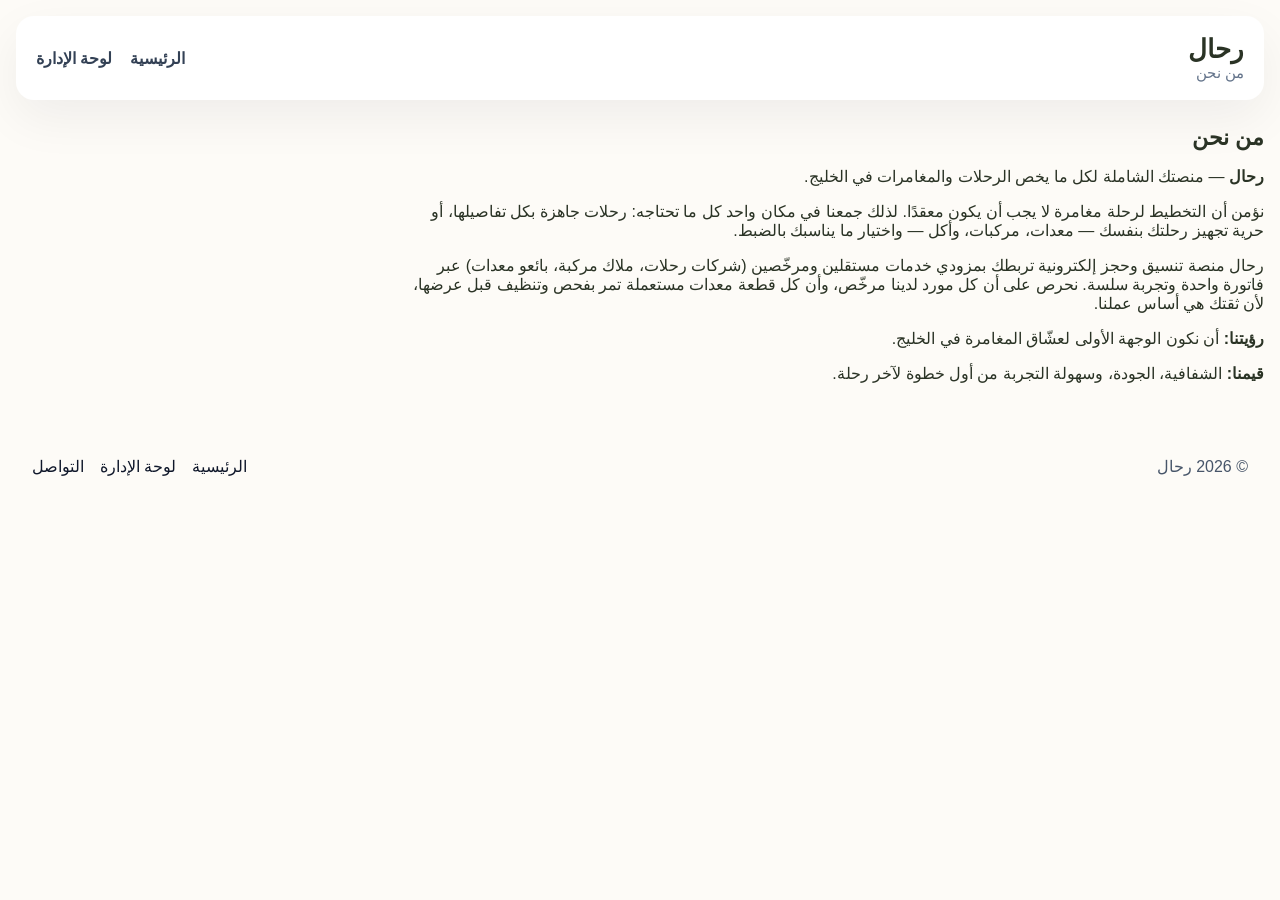
<file: demo/about.html>
<!DOCTYPE html>
<html lang="ar" dir="rtl">
<head>
  <meta charset="UTF-8">
  <meta name="viewport" content="width=device-width, initial-scale=1.0">
  <title>من نحن - رحال</title>
  <link rel="stylesheet" href="styles.css">
</head>
<body>
  <div class="page-shell">
    <header class="topbar">
      <div class="brand">
        <span class="logo">رحال</span>
        <span class="tagline">من نحن</span>
      </div>
      <nav class="nav-links">
        <a href="index.html" class="nav-link">الرئيسية</a>
        <a href="admin.html" class="nav-link">لوحة الإدارة</a>
      </nav>
    </header>

    <main>
      <section class="content-section">
        <header class="section-header">
          <h2>من نحن</h2>
        </header>
        <div class="content-card">
          <p><strong>رحال</strong> — منصتك الشاملة لكل ما يخص الرحلات والمغامرات في الخليج.</p>
          <p>نؤمن أن التخطيط لرحلة مغامرة لا يجب أن يكون معقدًا. لذلك جمعنا في مكان واحد كل ما تحتاجه: رحلات جاهزة بكل تفاصيلها، أو حرية تجهيز رحلتك بنفسك — معدات، مركبات، وأكل — واختيار ما يناسبك بالضبط.</p>
          <p>رحال منصة تنسيق وحجز إلكترونية تربطك بمزودي خدمات مستقلين ومرخّصين (شركات رحلات، ملاك مركبة، بائعو معدات) عبر فاتورة واحدة وتجربة سلسة. نحرص على أن كل مورد لدينا مرخّص، وأن كل قطعة معدات مستعملة تمر بفحص وتنظيف قبل عرضها، لأن ثقتك هي أساس عملنا.</p>
          <p><strong>رؤيتنا:</strong> أن نكون الوجهة الأولى لعشّاق المغامرة في الخليج.</p>
          <p><strong>قيمنا:</strong> الشفافية، الجودة، وسهولة التجربة من أول خطوة لآخر رحلة.</p>
        </div>
      </section>
    </main>

    <footer class="page-footer">
      <div>© 2026 رحال</div>
      <div class="footer-links">
        <a href="index.html">الرئيسية</a>
        <a href="admin.html">لوحة الإدارة</a>
        <a href="contact.html">التواصل</a>
      </div>
    </footer>
  </div>
</body>
</html>
</file>
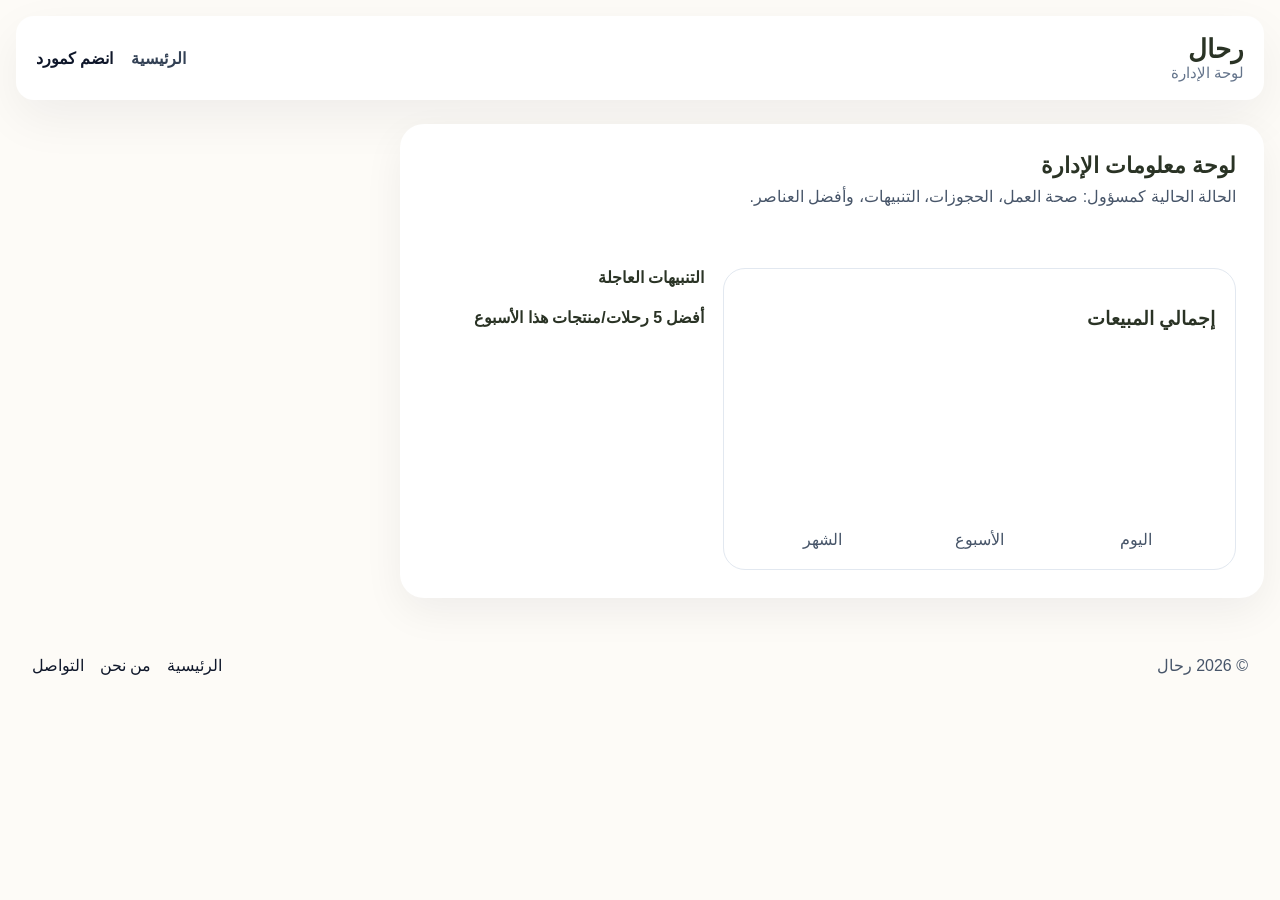
<file: demo/admin.html>
<!DOCTYPE html>
<html lang="ar" dir="rtl">
<head>
  <meta charset="UTF-8">
  <meta name="viewport" content="width=device-width, initial-scale=1.0">
  <title>لوحة الإدارة - رحال</title>
  <link rel="stylesheet" href="styles.css">
</head>
<body>
  <div class="page-shell">
    <header class="topbar">
      <div class="brand">
        <span class="logo">رحال</span>
        <span class="tagline">لوحة الإدارة</span>
      </div>
      <nav class="nav-links">
        <a href="index.html" class="nav-link">الرئيسية</a>
        <a href="supplier.html" class="nav-link supplier-link">انضم كمورد</a>
      </nav>
    </header>

    <main>
      <section class="admin-dashboard" aria-label="لوحة معلومات الإدارة">
        <header class="section-header">
          <h2>لوحة معلومات الإدارة</h2>
          <p>الحالة الحالية كمسؤول: صحة العمل، الحجوزات، التنبيهات، وأفضل العناصر.</p>
        </header>
        <div class="dashboard-grid" id="adminMetrics"></div>
        <div class="admin-actions-grid" id="adminActions"></div>
        <div class="dashboard-main">
          <div class="dashboard-chart">
            <h3>إجمالي المبيعات</h3>
            <div class="chart-bars" id="salesChart"></div>
            <div class="chart-labels">
              <span>اليوم</span>
              <span>الأسبوع</span>
              <span>الشهر</span>
            </div>
          </div>
          <div class="dashboard-details">
            <div class="dashboard-card">
              <h4>التنبيهات العاجلة</h4>
              <ul id="urgentAlerts"></ul>
            </div>
            <div class="dashboard-card">
              <h4>أفضل 5 رحلات/منتجات هذا الأسبوع</h4>
              <ol id="topItems"></ol>
            </div>
          </div>
        </div>
      </section>
    </main>

    <footer class="page-footer">
      <div>© 2026 رحال</div>
      <div class="footer-links">
        <a href="index.html">الرئيسية</a>
        <a href="about.html">من نحن</a>
        <a href="contact.html">التواصل</a>
      </div>
    </footer>
  </div>
  <script src="script.js"></script>
</body>
</html>
</file>
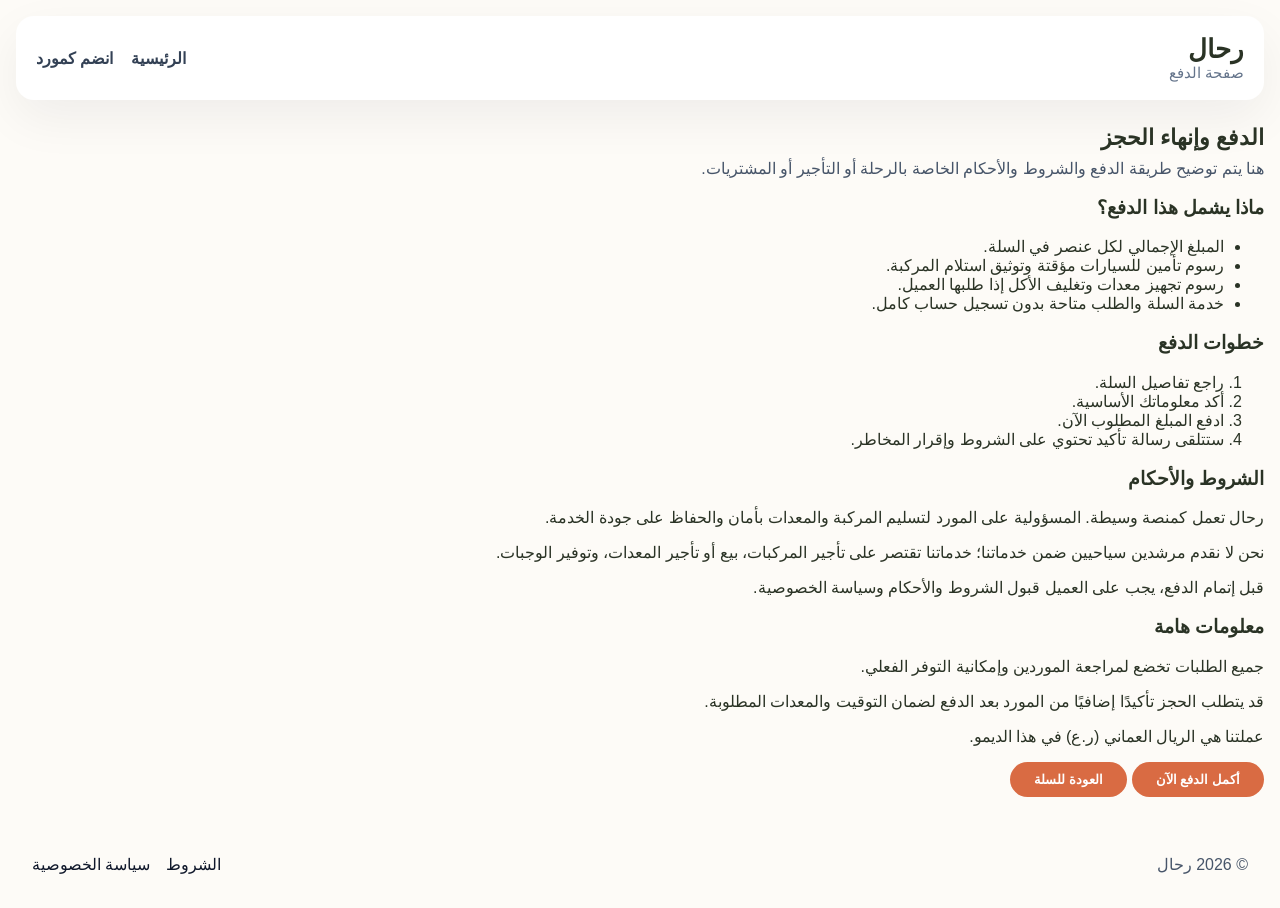
<file: demo/checkout.html>
<!DOCTYPE html>
<html lang="ar" dir="rtl">
<head>
  <meta charset="UTF-8">
  <meta name="viewport" content="width=device-width, initial-scale=1.0">
  <title>الدفع - رحال</title>
  <link rel="stylesheet" href="styles.css">
</head>
<body>
  <div class="page-shell">
    <header class="topbar">
      <div class="brand">
        <span class="logo">رحال</span>
        <span class="tagline">صفحة الدفع</span>
      </div>
      <nav class="nav-links">
        <a href="index.html" class="nav-link">الرئيسية</a>
        <a href="supplier.html" class="nav-link">انضم كمورد</a>
      </nav>
    </header>

    <main>
      <section class="checkout-page">
        <header class="section-header">
          <h2>الدفع وإنهاء الحجز</h2>
          <p>هنا يتم توضيح طريقة الدفع والشروط والأحكام الخاصة بالرحلة أو التأجير أو المشتريات.</p>
        </header>

        <div class="checkout-grid">
          <article class="content-card">
            <h3>ماذا يشمل هذا الدفع؟</h3>
            <ul>
              <li>المبلغ الإجمالي لكل عنصر في السلة.</li>
              <li>رسوم تأمين للسيارات مؤقتة وتوثيق استلام المركبة.</li>
              <li>رسوم تجهيز معدات وتغليف الأكل إذا طلبها العميل.</li>
              <li>خدمة السلة والطلب متاحة بدون تسجيل حساب كامل.</li>
            </ul>
          </article>

          <article class="content-card">
            <h3>خطوات الدفع</h3>
            <ol>
              <li>راجع تفاصيل السلة.</li>
              <li>أكد معلوماتك الأساسية.</li>
              <li>ادفع المبلغ المطلوب الآن.</li>
              <li>ستتلقى رسالة تأكيد تحتوي على الشروط وإقرار المخاطر.</li>
            </ol>
          </article>

          <article class="content-card">
            <h3>الشروط والأحكام</h3>
            <p>رحال تعمل كمنصة وسيطة. المسؤولية على المورد لتسليم المركبة والمعدات بأمان والحفاظ على جودة الخدمة.</p>
            <p>نحن لا نقدم مرشدين سياحيين ضمن خدماتنا؛ خدماتنا تقتصر على تأجير المركبات، بيع أو تأجير المعدات، وتوفير الوجبات.</p>
            <p>قبل إتمام الدفع، يجب على العميل قبول الشروط والأحكام وسياسة الخصوصية.</p>
          </article>

          <article class="content-card">
            <h3>معلومات هامة</h3>
            <p>جميع الطلبات تخضع لمراجعة الموردين وإمكانية التوفر الفعلي.</p>
            <p>قد يتطلب الحجز تأكيدًا إضافيًا من المورد بعد الدفع لضمان التوقيت والمعدات المطلوبة.</p>
            <p>عملتنا هي الريال العماني (ر.ع) في هذا الديمو.</p>
          </article>
        </div>

        <div class="payment-actions">
          <button class="primary-btn" id="confirmPayment">أكمل الدفع الآن</button>
          <button class="secondary-btn" onclick="window.location.href='index.html'">العودة للسلة</button>
        </div>
      </section>
    </main>

    <footer class="page-footer">
      <div>© 2026 رحال</div>
      <div class="footer-links">
        <a href="terms.html">الشروط</a>
        <a href="privacy.html">سياسة الخصوصية</a>
      </div>
    </footer>
  </div>
  <script>
    document.getElementById('confirmPayment').addEventListener('click', () => {
      alert('تمت عملية الدفع بنجاح في هذا الديمو. في التطبيق الحقيقي، ستُرسل تفاصيل الدفع والشروط بشكل نهائي.');
      window.location.href = 'index.html';
    });
  </script>
</body>
</html>
</file>
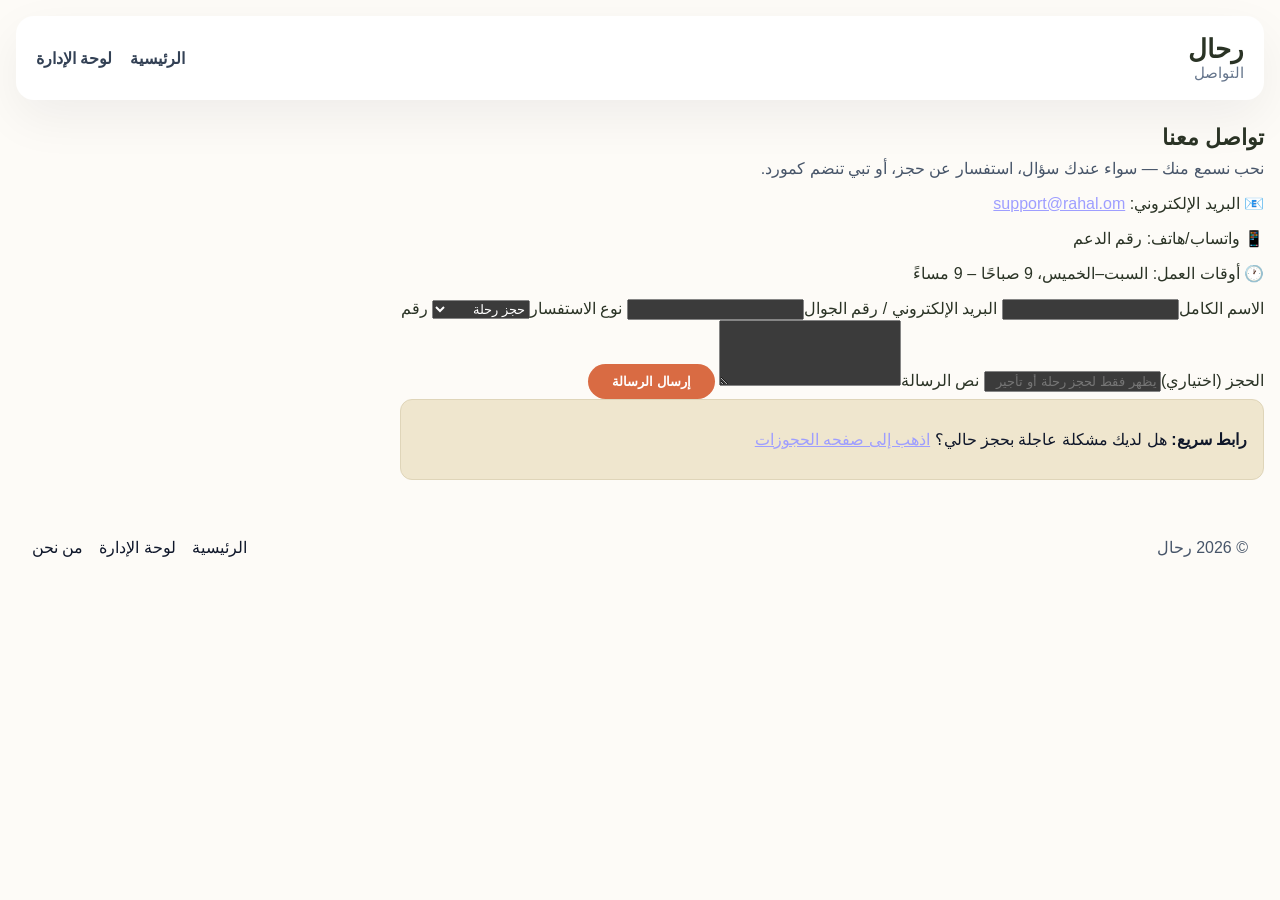
<file: demo/contact.html>
<!DOCTYPE html>
<html lang="ar" dir="rtl">
<head>
  <meta charset="UTF-8">
  <meta name="viewport" content="width=device-width, initial-scale=1.0">
  <title>التواصل - رحال</title>
  <link rel="stylesheet" href="styles.css">
</head>
<body>
  <div class="page-shell">
    <header class="topbar">
      <div class="brand">
        <span class="logo">رحال</span>
        <span class="tagline">التواصل</span>
      </div>
      <nav class="nav-links">
        <a href="index.html" class="nav-link">الرئيسية</a>
        <a href="admin.html" class="nav-link">لوحة الإدارة</a>
      </nav>
    </header>

    <main>
      <section class="content-section">
        <header class="section-header">
          <h2>تواصل معنا</h2>
          <p>نحب نسمع منك — سواء عندك سؤال، استفسار عن حجز، أو تبي تنضم كمورد.</p>
        </header>
        <div class="content-card">
          <p>📧 البريد الإلكتروني: <a href="mailto:support@rahal.om">support@rahal.om</a></p>
          <p>📱 واتساب/هاتف: رقم الدعم</p>
          <p>🕐 أوقات العمل: السبت–الخميس، 9 صباحًا – 9 مساءً</p>
          <form id="contactFormPage">
            <label>الاسم الكامل<input type="text" name="fullName" required></label>
            <label>البريد الإلكتروني / رقم الجوال<input type="text" name="contactInfo" required></label>
            <label>نوع الاستفسار<select name="inquiryType" required>
              <option value="حجز رحلة">حجز رحلة</option>
              <option value="تأجير مركبة">تأجير مركبة</option>
              <option value="بيع أداة">بيع أداة</option>
              <option value="انضمام كمورد">انضمام كمورد</option>
              <option value="شكوى">شكوى</option>
              <option value="استفسار عام">استفسار عام</option>
            </select></label>
            <label>رقم الحجز (اختياري)<input type="text" name="bookingNumber" placeholder="يظهر فقط لحجز رحلة أو تأجير"></label>
            <label>نص الرسالة<textarea name="message" rows="4" required></textarea></label>
            <button type="submit" class="primary-btn">إرسال الرسالة</button>
          </form>
          <div class="note-box">
            <p><strong>رابط سريع:</strong> هل لديك مشكلة عاجلة بحجز حالي؟ <a href="admin.html">اذهب إلى صفحه الحجوزات</a></p>
          </div>
        </div>
      </section>
    </main>

    <footer class="page-footer">
      <div>© 2026 رحال</div>
      <div class="footer-links">
        <a href="index.html">الرئيسية</a>
        <a href="admin.html">لوحة الإدارة</a>
        <a href="about.html">من نحن</a>
      </div>
    </footer>
  </div>
  <script src="script.js"></script>
</body>
</html>
</file>
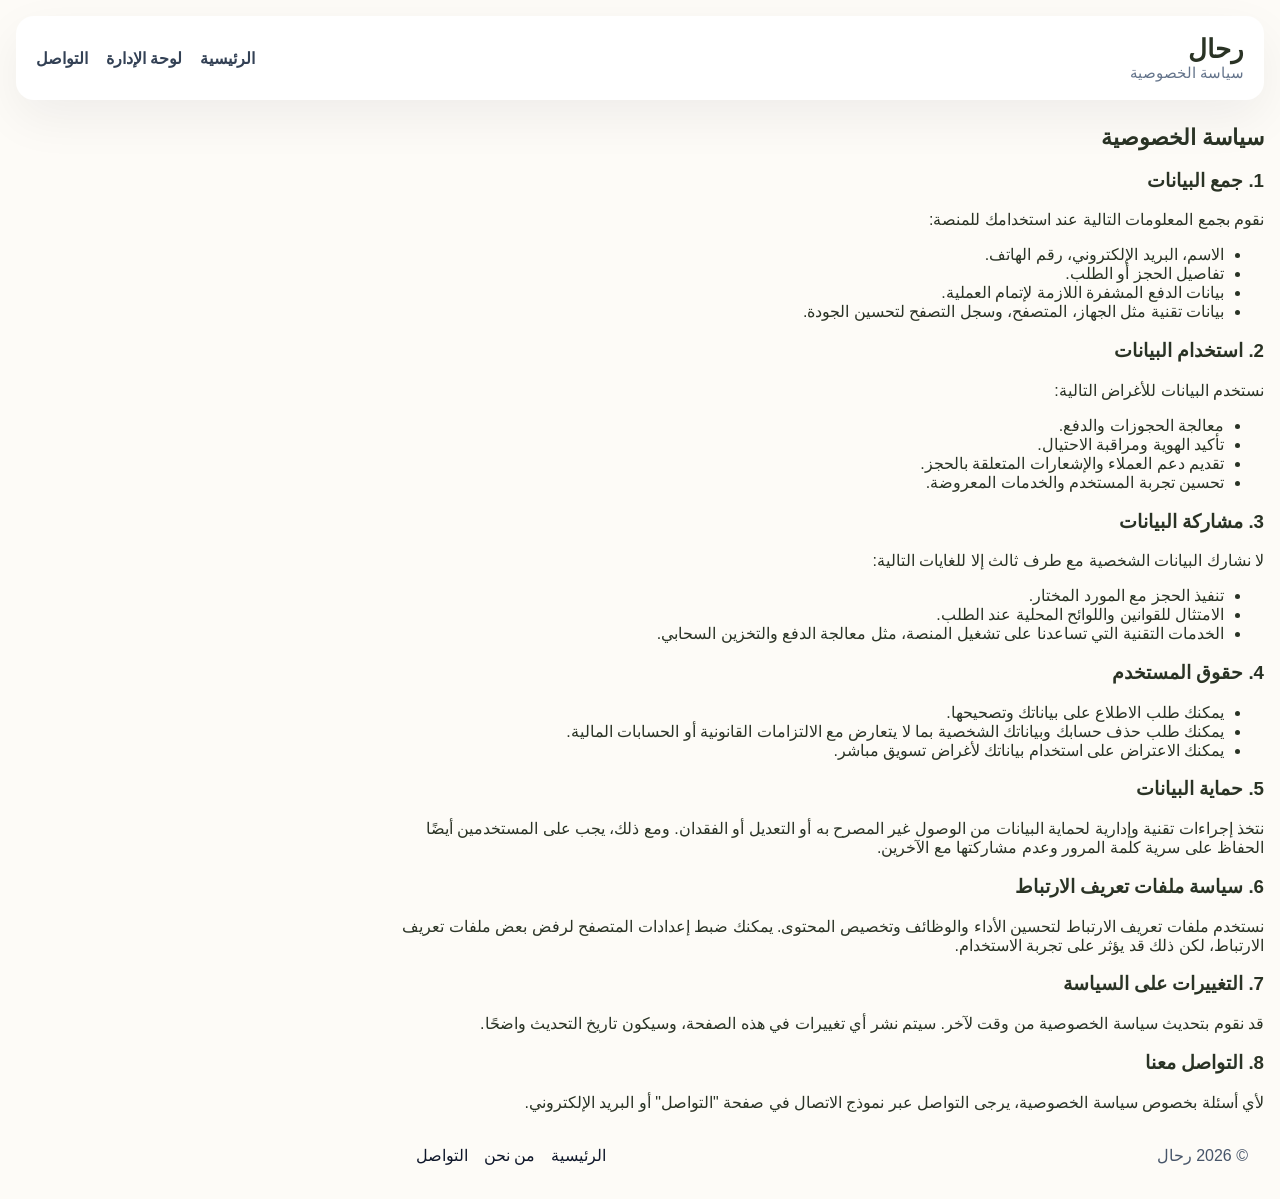
<file: demo/privacy.html>
<!DOCTYPE html>
<html lang="ar" dir="rtl">
<head>
  <meta charset="UTF-8">
  <meta name="viewport" content="width=device-width, initial-scale=1.0">
  <title>سياسة الخصوصية - رحال</title>
  <link rel="stylesheet" href="styles.css">
</head>
<body>
  <div class="page-shell">
    <header class="topbar">
      <div class="brand">
        <span class="logo">رحال</span>
        <span class="tagline">سياسة الخصوصية</span>
      </div>
      <nav class="nav-links">
        <a href="index.html" class="nav-link">الرئيسية</a>
        <a href="admin.html" class="nav-link">لوحة الإدارة</a>
        <a href="contact.html" class="nav-link">التواصل</a>
      </nav>
    </header>

    <main>
      <section class="content-section">
        <header class="section-header">
          <h2>سياسة الخصوصية</h2>
        </header>
        <div class="content-card">
          <h3>1. جمع البيانات</h3>
          <p>نقوم بجمع المعلومات التالية عند استخدامك للمنصة:</p>
          <ul>
            <li>الاسم، البريد الإلكتروني، رقم الهاتف.</li>
            <li>تفاصيل الحجز أو الطلب.</li>
            <li>بيانات الدفع المشفرة اللازمة لإتمام العملية.</li>
            <li>بيانات تقنية مثل الجهاز، المتصفح، وسجل التصفح لتحسين الجودة.</li>
          </ul>

          <h3>2. استخدام البيانات</h3>
          <p>نستخدم البيانات للأغراض التالية:</p>
          <ul>
            <li>معالجة الحجوزات والدفع.</li>
            <li>تأكيد الهوية ومراقبة الاحتيال.</li>
            <li>تقديم دعم العملاء والإشعارات المتعلقة بالحجز.</li>
            <li>تحسين تجربة المستخدم والخدمات المعروضة.</li>
          </ul>

          <h3>3. مشاركة البيانات</h3>
          <p>لا نشارك البيانات الشخصية مع طرف ثالث إلا للغايات التالية:</p>
          <ul>
            <li>تنفيذ الحجز مع المورد المختار.</li>
            <li>الامتثال للقوانين واللوائح المحلية عند الطلب.</li>
            <li>الخدمات التقنية التي تساعدنا على تشغيل المنصة، مثل معالجة الدفع والتخزين السحابي.</li>
          </ul>

          <h3>4. حقوق المستخدم</h3>
          <ul>
            <li>يمكنك طلب الاطلاع على بياناتك وتصحيحها.</li>
            <li>يمكنك طلب حذف حسابك وبياناتك الشخصية بما لا يتعارض مع الالتزامات القانونية أو الحسابات المالية.</li>
            <li>يمكنك الاعتراض على استخدام بياناتك لأغراض تسويق مباشر.</li>
          </ul>

          <h3>5. حماية البيانات</h3>
          <p>نتخذ إجراءات تقنية وإدارية لحماية البيانات من الوصول غير المصرح به أو التعديل أو الفقدان. ومع ذلك، يجب على المستخدمين أيضًا الحفاظ على سرية كلمة المرور وعدم مشاركتها مع الآخرين.</p>

          <h3>6. سياسة ملفات تعريف الارتباط</h3>
          <p>نستخدم ملفات تعريف الارتباط لتحسين الأداء والوظائف وتخصيص المحتوى. يمكنك ضبط إعدادات المتصفح لرفض بعض ملفات تعريف الارتباط، لكن ذلك قد يؤثر على تجربة الاستخدام.</p>

          <h3>7. التغييرات على السياسة</h3>
          <p>قد نقوم بتحديث سياسة الخصوصية من وقت لآخر. سيتم نشر أي تغييرات في هذه الصفحة، وسيكون تاريخ التحديث واضحًا.</p>

          <h3>8. التواصل معنا</h3>
          <p>لأي أسئلة بخصوص سياسة الخصوصية، يرجى التواصل عبر نموذج الاتصال في صفحة "التواصل" أو البريد الإلكتروني.</p>
        </div>
      </section>

    <footer class="page-footer">
      <div>© 2026 رحال</div>
      <div class="footer-links">
        <a href="index.html">الرئيسية</a>
        <a href="about.html">من نحن</a>
        <a href="contact.html">التواصل</a>
      </div>
    </footer>
  </div>
</body>
</html>
</file>
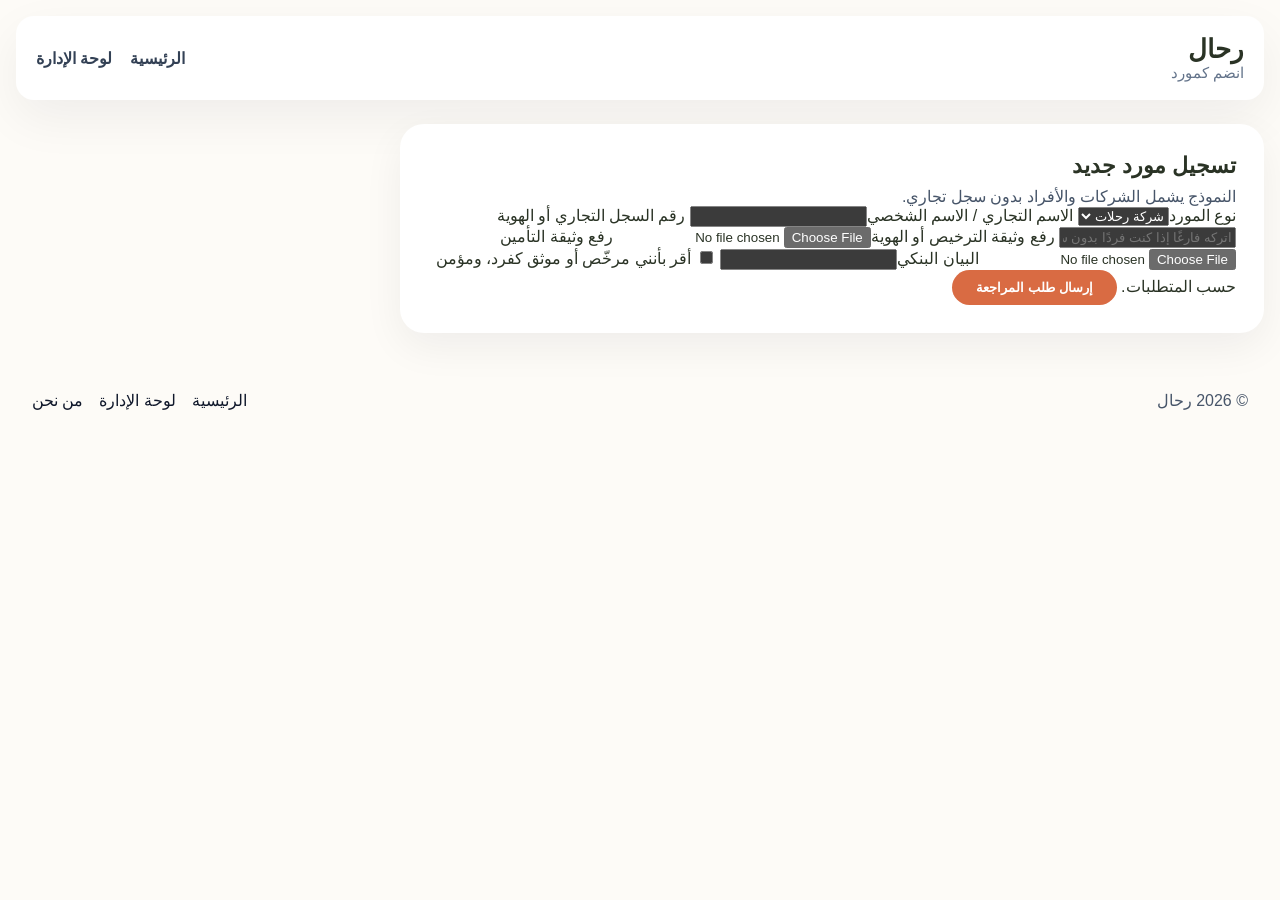
<file: demo/supplier.html>
<!DOCTYPE html>
<html lang="ar" dir="rtl">
<head>
  <meta charset="UTF-8">
  <meta name="viewport" content="width=device-width, initial-scale=1.0">
  <title>انضم كمورد - رحال</title>
  <link rel="stylesheet" href="styles.css">
</head>
<body>
  <div class="page-shell">
    <header class="topbar">
      <div class="brand">
        <span class="logo">رحال</span>
        <span class="tagline">انضم كمورد</span>
      </div>
      <nav class="nav-links">
        <a href="index.html" class="nav-link">الرئيسية</a>
        <a href="admin.html" class="nav-link">لوحة الإدارة</a>
      </nav>
    </header>

    <main>
      <section class="supplier-journey">
        <header class="section-header">
          <h2>تسجيل مورد جديد</h2>
          <p>النموذج يشمل الشركات والأفراد بدون سجل تجاري.</p>
        </header>
        <div class="content-card">
          <form id="supplierFormPage">
            <label>نوع المورد<select name="supplierType">
              <option>شركة رحلات</option>
              <option>مالك مركبة</option>
              <option>بائع معدات</option>
              <option>مزود أكل</option>
              <option>فرد مستقل</option>
            </select></label>
            <label>الاسم التجاري / الاسم الشخصي<input type="text" name="businessName" required></label>
            <label>رقم السجل التجاري أو الهوية<input type="text" name="registrationNumber" placeholder="اتركه فارغًا إذا كنت فردًا بدون سجل" ></label>
            <label>رفع وثيقة الترخيص أو الهوية<input type="file" name="licenseFile" accept="application/pdf,image/*" required></label>
            <label>رفع وثيقة التأمين<input type="file" name="insuranceFile" accept="application/pdf,image/*" required></label>
            <label>البيان البنكي<input type="text" name="bankAccount" required></label>
            <label><input type="checkbox" name="declaration" required> أقر بأنني مرخّص أو موثق كفرد، ومؤمن حسب المتطلبات.</label>
            <button type="submit" class="primary-btn">إرسال طلب المراجعة</button>
          </form>
        </div>
      </section>
    </main>

    <footer class="page-footer">
      <div>© 2026 رحال</div>
      <div class="footer-links">
        <a href="index.html">الرئيسية</a>
        <a href="admin.html">لوحة الإدارة</a>
        <a href="about.html">من نحن</a>
      </div>
    </footer>
  </div>
  <script src="script.js"></script>
</body>
</html>
</file>
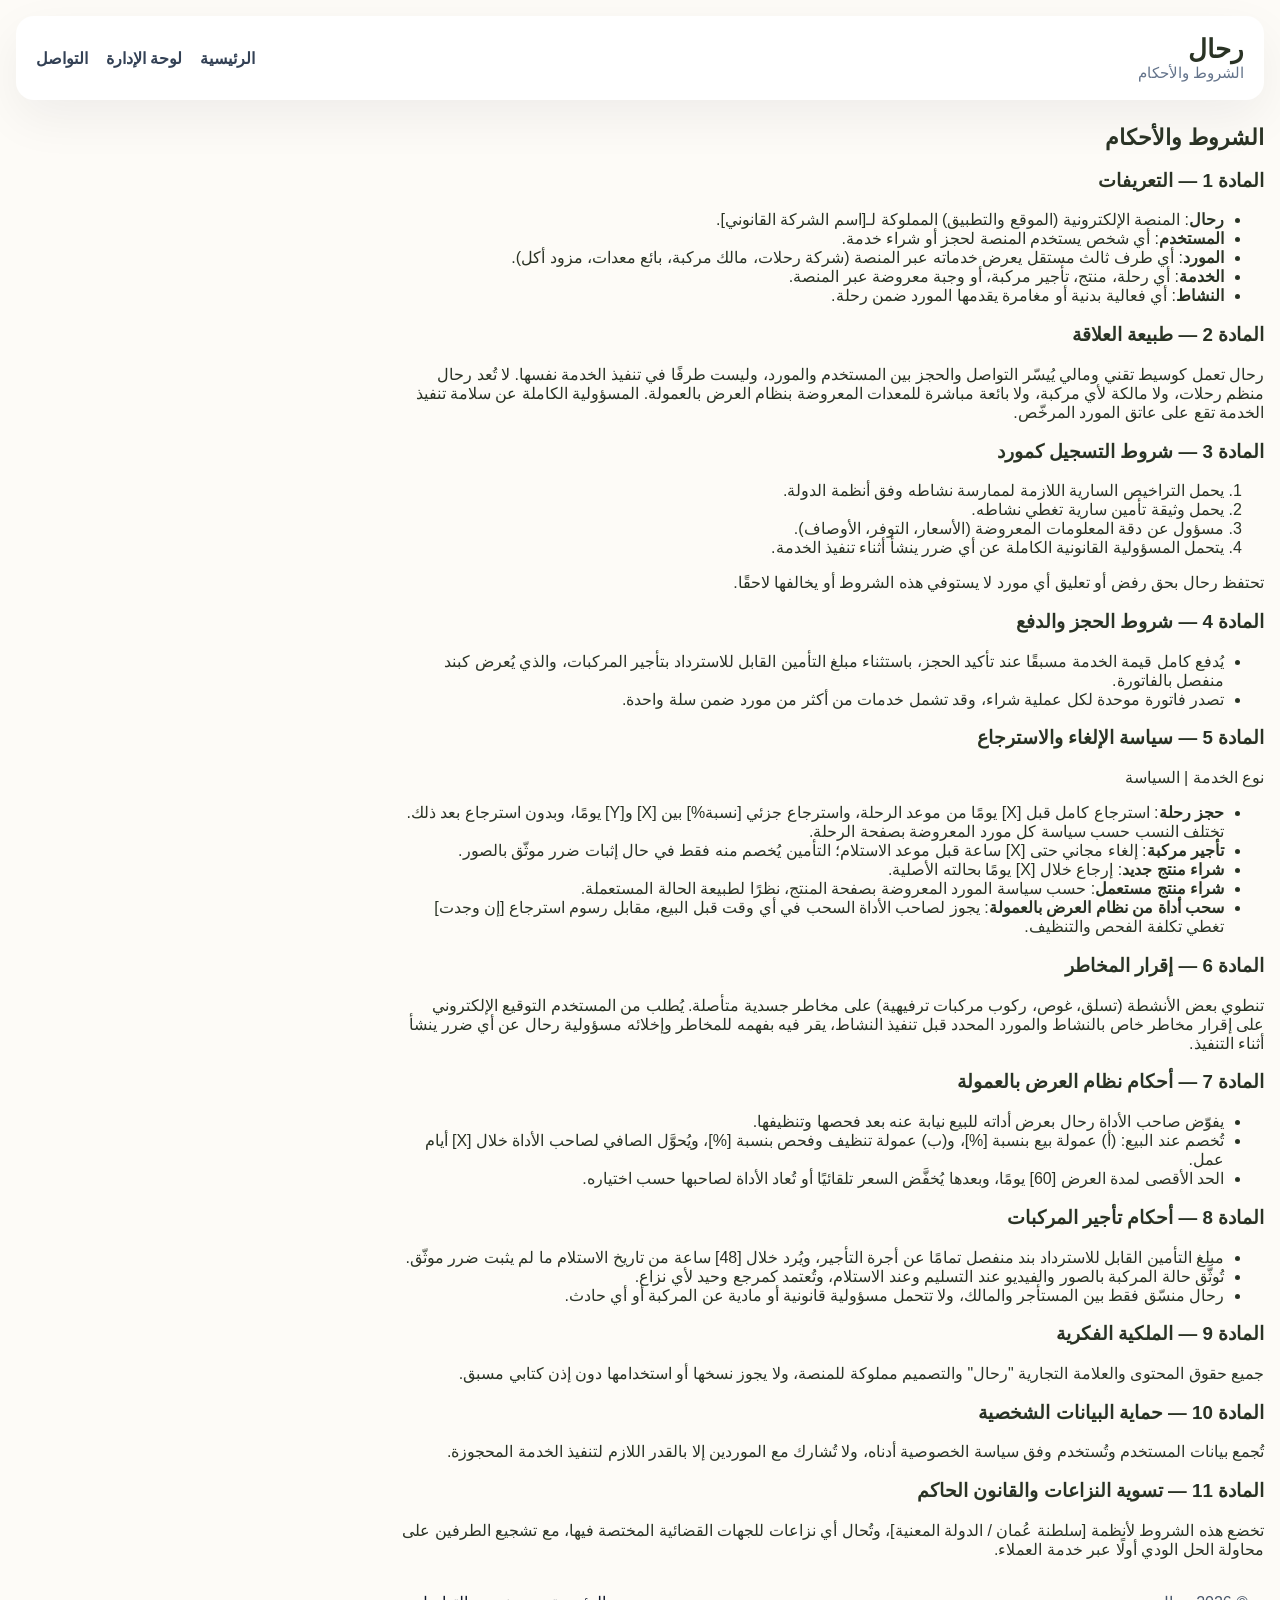
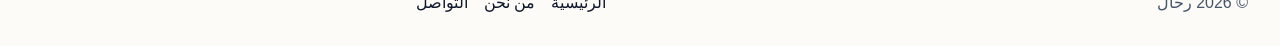
<file: demo/terms.html>
<!DOCTYPE html>
<html lang="ar" dir="rtl">
<head>
  <meta charset="UTF-8">
  <meta name="viewport" content="width=device-width, initial-scale=1.0">
  <title>الشروط والأحكام - رحال</title>
  <link rel="stylesheet" href="styles.css">
</head>
<body>
  <div class="page-shell">
    <header class="topbar">
      <div class="brand">
        <span class="logo">رحال</span>
        <span class="tagline">الشروط والأحكام</span>
      </div>
      <nav class="nav-links">
        <a href="index.html" class="nav-link">الرئيسية</a>
        <a href="admin.html" class="nav-link">لوحة الإدارة</a>
        <a href="contact.html" class="nav-link">التواصل</a>
      </nav>
    </header>

    <main>
      <section class="content-section">
        <header class="section-header">
          <h2>الشروط والأحكام</h2>
        </header>
        <div class="content-card">
          <h3>المادة 1 — التعريفات</h3>
          <ul>
            <li><strong>رحال</strong>: المنصة الإلكترونية (الموقع والتطبيق) المملوكة لـ[اسم الشركة القانوني].</li>
            <li><strong>المستخدم</strong>: أي شخص يستخدم المنصة لحجز أو شراء خدمة.</li>
            <li><strong>المورد</strong>: أي طرف ثالث مستقل يعرض خدماته عبر المنصة (شركة رحلات، مالك مركبة، بائع معدات، مزود أكل).</li>
            <li><strong>الخدمة</strong>: أي رحلة، منتج، تأجير مركبة، أو وجبة معروضة عبر المنصة.</li>
            <li><strong>النشاط</strong>: أي فعالية بدنية أو مغامرة يقدمها المورد ضمن رحلة.</li>
          </ul>

          <h3>المادة 2 — طبيعة العلاقة</h3>
          <p>رحال تعمل كوسيط تقني ومالي يُيسّر التواصل والحجز بين المستخدم والمورد، وليست طرفًا في تنفيذ الخدمة نفسها. لا تُعد رحال منظم رحلات، ولا مالكة لأي مركبة، ولا بائعة مباشرة للمعدات المعروضة بنظام العرض بالعمولة. المسؤولية الكاملة عن سلامة تنفيذ الخدمة تقع على عاتق المورد المرخّص.</p>

          <h3>المادة 3 — شروط التسجيل كمورد</h3>
          <ol>
            <li>يحمل التراخيص السارية اللازمة لممارسة نشاطه وفق أنظمة الدولة.</li>
            <li>يحمل وثيقة تأمين سارية تغطي نشاطه.</li>
            <li>مسؤول عن دقة المعلومات المعروضة (الأسعار، التوفر، الأوصاف).</li>
            <li>يتحمل المسؤولية القانونية الكاملة عن أي ضرر ينشأ أثناء تنفيذ الخدمة.</li>
          </ol>
          <p>تحتفظ رحال بحق رفض أو تعليق أي مورد لا يستوفي هذه الشروط أو يخالفها لاحقًا.</p>

          <h3>المادة 4 — شروط الحجز والدفع</h3>
          <ul>
            <li>يُدفع كامل قيمة الخدمة مسبقًا عند تأكيد الحجز، باستثناء مبلغ التأمين القابل للاسترداد بتأجير المركبات، والذي يُعرض كبند منفصل بالفاتورة.</li>
            <li>تصدر فاتورة موحدة لكل عملية شراء، وقد تشمل خدمات من أكثر من مورد ضمن سلة واحدة.</li>
          </ul>

          <h3>المادة 5 — سياسة الإلغاء والاسترجاع</h3>
          <p>نوع الخدمة | السياسة</p>
          <ul>
            <li><strong>حجز رحلة</strong>: استرجاع كامل قبل [X] يومًا من موعد الرحلة، واسترجاع جزئي [نسبة%] بين [X] و[Y] يومًا، وبدون استرجاع بعد ذلك. تختلف النسب حسب سياسة كل مورد المعروضة بصفحة الرحلة.</li>
            <li><strong>تأجير مركبة</strong>: إلغاء مجاني حتى [X] ساعة قبل موعد الاستلام؛ التأمين يُخصم منه فقط في حال إثبات ضرر موثّق بالصور.</li>
            <li><strong>شراء منتج جديد</strong>: إرجاع خلال [X] يومًا بحالته الأصلية.</li>
            <li><strong>شراء منتج مستعمل</strong>: حسب سياسة المورد المعروضة بصفحة المنتج، نظرًا لطبيعة الحالة المستعملة.</li>
            <li><strong>سحب أداة من نظام العرض بالعمولة</strong>: يجوز لصاحب الأداة السحب في أي وقت قبل البيع، مقابل رسوم استرجاع [إن وجدت] تغطي تكلفة الفحص والتنظيف.</li>
          </ul>

          <h3>المادة 6 — إقرار المخاطر</h3>
          <p>تنطوي بعض الأنشطة (تسلق، غوص، ركوب مركبات ترفيهية) على مخاطر جسدية متأصلة. يُطلب من المستخدم التوقيع الإلكتروني على إقرار مخاطر خاص بالنشاط والمورد المحدد قبل تنفيذ النشاط، يقر فيه بفهمه للمخاطر وإخلائه مسؤولية رحال عن أي ضرر ينشأ أثناء التنفيذ.</p>

          <h3>المادة 7 — أحكام نظام العرض بالعمولة</h3>
          <ul>
            <li>يفوّض صاحب الأداة رحال بعرض أداته للبيع نيابة عنه بعد فحصها وتنظيفها.</li>
            <li>تُخصم عند البيع: (أ) عمولة بيع بنسبة [%]، و(ب) عمولة تنظيف وفحص بنسبة [%]، ويُحوَّل الصافي لصاحب الأداة خلال [X] أيام عمل.</li>
            <li>الحد الأقصى لمدة العرض [60] يومًا، وبعدها يُخفَّض السعر تلقائيًا أو تُعاد الأداة لصاحبها حسب اختياره.</li>
          </ul>

          <h3>المادة 8 — أحكام تأجير المركبات</h3>
          <ul>
            <li>مبلغ التأمين القابل للاسترداد بند منفصل تمامًا عن أجرة التأجير، ويُرد خلال [48] ساعة من تاريخ الاستلام ما لم يثبت ضرر موثّق.</li>
            <li>تُوثَّق حالة المركبة بالصور والفيديو عند التسليم وعند الاستلام، وتُعتمد كمرجع وحيد لأي نزاع.</li>
            <li>رحال منسّق فقط بين المستأجر والمالك، ولا تتحمل مسؤولية قانونية أو مادية عن المركبة أو أي حادث.</li>
          </ul>

          <h3>المادة 9 — الملكية الفكرية</h3>
          <p>جميع حقوق المحتوى والعلامة التجارية "رحال" والتصميم مملوكة للمنصة، ولا يجوز نسخها أو استخدامها دون إذن كتابي مسبق.</p>

          <h3>المادة 10 — حماية البيانات الشخصية</h3>
          <p>تُجمع بيانات المستخدم وتُستخدم وفق سياسة الخصوصية أدناه، ولا تُشارك مع الموردين إلا بالقدر اللازم لتنفيذ الخدمة المحجوزة.</p>

          <h3>المادة 11 — تسوية النزاعات والقانون الحاكم</h3>
          <p>تخضع هذه الشروط لأنظمة [سلطنة عُمان / الدولة المعنية]، وتُحال أي نزاعات للجهات القضائية المختصة فيها، مع تشجيع الطرفين على محاولة الحل الودي أولًا عبر خدمة العملاء.</p>
        </div>
      </section>

    <footer class="page-footer">
      <div>© 2026 رحال</div>
      <div class="footer-links">
        <a href="index.html">الرئيسية</a>
        <a href="about.html">من نحن</a>
        <a href="contact.html">التواصل</a>
      </div>
    </footer>
  </div>
</body>
</html>
</file>
<file: demo/styles.css>
:root {
  color-scheme: dark;
  color: #1d1d27;
  background: #f8fafc;
  font-family: "Segoe UI", Tahoma, Geneva, Verdana, sans-serif;
}

* {
  box-sizing: border-box;
}

body {
  margin: 0;
  min-height: 100vh;
}

.page-shell {
  display: grid;
  grid-template-columns: 1fr minmax(280px, 360px);
  gap: 24px;
  padding: 16px;
  max-width: 1400px;
  margin: auto;
}

@media (max-width: 1024px) {
  .page-shell {
    grid-template-columns: 1fr;
  }
}

.topbar {
  grid-column: 1 / -1;
  display: flex;
  align-items: center;
  justify-content: space-between;
  flex-wrap: wrap;
  gap: 16px;
  padding: 18px 20px;
  background: white;
  border-radius: 18px;
  box-shadow: 0 18px 50px rgba(15, 23, 42, 0.06);
}

.brand {
  display: flex;
  flex-direction: column;
}

.logo {
  font-size: 1.6rem;
  font-weight: 800;
}

.tagline {
  color: #64748b;
  font-size: 0.95rem;
}

.search-form {
  flex: 1;
  display: flex;
  min-width: 260px;
  max-width: 520px;
}

.search-form input {
  flex: 1;
  padding: 14px 16px;
  border: 1px solid #dde3eb;
  border-radius: 13px 0 0 13px;
  outline: none;
  font-size: 0.95rem;
}

.search-form button {
  padding: 0 18px;
  border: none;
  border-radius: 0 13px 13px 0;
  background: #0f172a;
  color: white;
  cursor: pointer;
}

.nav-links {
  display: flex;
  align-items: center;
  gap: 18px;
}

.nav-link {
  text-decoration: none;
  color: #334155;
  font-weight: 600;
}

.supplier-link {
  color: #0f172a;
}

.hero {
  background: linear-gradient(180deg, #0f172a 0%, #1e293b 100%);
  color: white;
  border-radius: 24px;
  padding: 36px 32px;
  display: grid;
  grid-template-columns: 1.2fr 0.8fr;
  gap: 24px;
}

.hero-copy h1 {
  margin: 0 0 14px;
  font-size: clamp(2rem, 3vw, 3rem);
  line-height: 1.05;
}

.hero-copy p {
  max-width: 540px;
  color: #cbd5e1;
  margin: 0 0 24px;
}

.hero-actions {
  display: flex;
  gap: 12px;
  flex-wrap: wrap;
}

.primary-btn,
.secondary-btn,
.link-btn {
  cursor: pointer;
  border: none;
  border-radius: 999px;
  font-weight: 700;
}

.primary-btn {
  background: #38bdf8;
  color: #0f172a;
  padding: 14px 22px;
}

.secondary-btn {
  background: rgba(255,255,255,0.1);
  color: white;
  padding: 14px 22px;
}

.product-footer button,
.cart-item button {
  display: inline-flex;
  align-items: center;
  justify-content: center;
  min-width: 110px;
  padding: 10px 14px;
  border-radius: 14px;
  background: #0f172a;
  color: white;
  font-size: 0.95rem;
  border: none;
  cursor: pointer;
}

.product-footer button:hover,
.cart-item button:hover {
  background: #152536;
}

.link-btn {
  background: transparent;
  color: #0f172a;
  padding: 0;
}

.hero-image {
  display: grid;
  place-items: center;
}

.hero-box {
  background: rgba(255,255,255,0.08);
  border: 1px solid rgba(255,255,255,0.14);
  border-radius: 24px;
  padding: 26px;
  width: 100%;
  text-align: center;
}

.hero-box strong {
  display: block;
  margin-bottom: 8px;
  font-size: 1.15rem;
}

.slider-section,
.features,
.supplier-journey,
.booking-highlights,
.admin-dashboard {
  background: white;
  border-radius: 24px;
  padding: 28px;
  box-shadow: 0 14px 40px rgba(15,23,42,0.06);
}

.admin-dashboard .dashboard-grid {
  display: grid;
  grid-template-columns: repeat(auto-fit, minmax(180px, 1fr));
  gap: 18px;
  margin-top: 18px;
}

.admin-actions-grid {
  display: grid;
  grid-template-columns: repeat(auto-fit, minmax(210px, 1fr));
  gap: 16px;
  margin-top: 20px;
}

.admin-action-card {
  padding: 18px;
  border-radius: 22px;
  border: 1px solid #e2e8f0;
  background: #f8fafc;
  cursor: pointer;
  transition: transform 0.18s ease, box-shadow 0.18s ease;
}

.admin-action-card:hover {
  transform: translateY(-2px);
  box-shadow: 0 18px 40px rgba(15,23,42,0.08);
}

.admin-action-card h4 {
  margin: 0 0 10px;
}

.admin-action-card p {
  margin: 0;
  color: #475569;
}

.admin-dashboard table {
  width: 100%;
  border-collapse: collapse;
  margin-top: 18px;
}

.admin-dashboard th,
.admin-dashboard td {
  padding: 12px 14px;
  border: 1px solid #e2e8f0;
  text-align: right;
}

.admin-dashboard th {
  background: #f1f5f9;
}

.status-badge {
  display: inline-flex;
  padding: 4px 10px;
  border-radius: 999px;
  font-size: 0.88rem;
  background: #e2e8f0;
  color: #0f172a;
}

.admin-dashboard .dashboard-card h4 {
  margin-top: 0;
}

.admin-dashboard .dashboard-main {
  display: grid;
  grid-template-columns: 1.3fr 0.7fr;
  gap: 18px;
  margin-top: 24px;
}

.admin-dashboard .dashboard-chart {
  padding: 20px;
  border-radius: 22px;
  border: 1px solid #e2e8f0;
}

.chart-bars {
  display: flex;
  align-items: flex-end;
  gap: 18px;
  height: 160px;
  margin: 24px 0 16px;
}

.chart-bar {
  flex: 1;
  border-radius: 16px;
  display: flex;
  align-items: flex-end;
  justify-content: center;
  padding-bottom: 10px;
  color: white;
  font-weight: 700;
}

.chart-bar--today { background: #38bdf8; }
.chart-bar--week { background: #0ea5e9; }
.chart-bar--month { background: #0284c7; }

.chart-labels {
  display: grid;
  grid-template-columns: repeat(3, 1fr);
  text-align: center;
  color: #475569;
}

.admin-dashboard ul,
.admin-dashboard ol {
  margin: 12px 0 0;
  padding-left: 18px;
  color: #334155;
}

.admin-dashboard ol {
  list-style-type: decimal;
}

@media (max-width: 900px) {
  .admin-dashboard .dashboard-main {
    grid-template-columns: 1fr;
  }
}

.section-header h2 {
  margin: 0 0 8px;
  font-size: 1.4rem;
}

.section-header p {
  margin: 0;
  color: #475569;
}

.section-note {
  margin-top: 8px;
  color: #0f172a;
  font-weight: 700;
}

.slider {
  display: grid;
  grid-template-columns: repeat(auto-fit, minmax(220px, 1fr));
  gap: 18px;
  margin-top: 22px;
}

.product-section,
.summary-section {
  background: white;
  border-radius: 24px;
  padding: 28px;
  box-shadow: 0 14px 40px rgba(15,23,42,0.06);
  margin-top: 24px;
}

.sections-tabs {
  margin-top: 24px;
}

.tab-controls {
  display: flex;
  gap: 12px;
  flex-wrap: wrap;
  margin-top: 18px;
}

.tab-btn {
  cursor: pointer;
  border: 1px solid #cbd5e1;
  border-radius: 999px;
  background: white;
  color: #0f172a;
  padding: 10px 18px;
  font-weight: 700;
}

.tab-btn.active {
  background: #0f172a;
  color: white;
  border-color: #0f172a;
}

.tab-panel {
  display: none;
}

.tab-panel.active {
  display: block;
}

.summary-grid,
.product-grid {
  display: grid;
  grid-template-columns: repeat(auto-fit, minmax(260px, 1fr));
  gap: 18px;
  margin-top: 20px;
}

.summary-card {
  padding: 20px;
  border-radius: 22px;
  border: 1px solid #e2e8f0;
  background: #f8fafc;
}

.summary-card h3 {
  margin-top: 0;
}

.summary-card a {
  color: #0f172a;
  text-decoration: none;
}

.summary-notes {
  margin-top: 22px;
  color: #334155;
}

.product-card {
  display: grid;
  grid-template-rows: 180px auto auto;
  background: #ffffff;
  border-radius: 24px;
  border: 1px solid #e2e8f0;
  overflow: hidden;
  box-shadow: 0 14px 30px rgba(15,23,42,0.04);
}

.product-image {
  background-size: cover;
  background-position: center;
  width: 100%;
  min-height: 180px;
}

.product-image img {
  width: 100%;
  height: 100%;
  object-fit: cover;
}

.product-details {
  padding: 18px 18px 12px;
}

.product-details h3 {
  margin: 0 0 12px;
  font-size: 1.1rem;
}

.product-details p {
  margin: 0 0 12px;
  color: #475569;
  line-height: 1.6;
}

.product-meta {
  display: flex;
  flex-wrap: wrap;
  gap: 10px;
  color: #334155;
  font-size: 0.95rem;
}

.product-footer {
  display: flex;
  justify-content: space-between;
  align-items: center;
  gap: 16px;
  padding: 14px 18px 18px;
  border-top: 1px solid #e2e8f0;
}

.product-footer strong {
  color: #0f172a;
}

.section-meta {
  margin-bottom: 18px;
  font-weight: 700;
  color: #0f172a;
}

.trip-card {
  background: #0f172a;
  color: white;
  border-radius: 22px;
  padding: 20px;
  min-height: 220px;
  display: flex;
  flex-direction: column;
  justify-content: space-between;
}

.trip-card h3 {
  margin: 0 0 12px;
}

.trip-details {
  font-size: 0.95rem;
  line-height: 1.7;
}

.trip-card small {
  color: #94a3b8;
}

.trip-card button {
  margin-top: 16px;
  width: fit-content;
}

.trust-bar {
  grid-column: 1 / -1;
  display: flex;
  justify-content: space-between;
  gap: 14px;
  margin-top: 18px;
  padding: 18px 20px;
  border-radius: 18px;
  background: #e2e8f0;
}

.trust-bar div {
  text-align: center;
}

.trust-bar strong {
  display: block;
  font-size: 1.2rem;
  color: #0f172a;
}

.feature-grid,
.supplier-grid,
.highlights-grid {
  display: grid;
  grid-template-columns: repeat(auto-fit, minmax(230px, 1fr));
  gap: 18px;
  margin-top: 20px;
}

.feature-card,
.highlight-card,
.supplier-grid article {
  padding: 20px;
  border-radius: 22px;
  border: 1px solid #e2e8f0;
  background: #fff;
}

.feature-card h3,
.highlight-card h4,
.supplier-grid h3 {
  margin-top: 0;
}

.cart-panel {
  background: #0f172a;
  color: white;
  border-radius: 24px;
  padding: 24px;
  position: sticky;
  top: 16px;
  align-self: start;
  display: flex;
  flex-direction: column;
  gap: 18px;
  min-height: 320px;
}

.cart-panel h2 {
  margin: 0;
}

#cartItems {
  display: grid;
  gap: 14px;
}

.cart-item {
  background: rgba(255,255,255,0.08);
  padding: 14px;
  border-radius: 18px;
}

.cart-item strong {
  display: block;
  margin-bottom: 6px;
}

.cart-summary {
  display: grid;
  gap: 12px;
}

.page-footer {
  grid-column: 1 / -1;
  display: flex;
  justify-content: space-between;
  align-items: center;
  padding: 18px 16px;
  margin-top: 16px;
  color: #475569;
}

.footer-links {
  display: flex;
  gap: 16px;
}

.footer-links a {
  color: #0f172a;
  text-decoration: none;
}

.modal-overlay {
  position: fixed;
  inset: 0;
  background: rgba(15,23,42,0.6);
  z-index: 20;
}

.modal {
  position: fixed;
  inset: 50% auto auto 50%;
  transform: translate(-50%, -50%);
  width: min(92vw, 640px);
  max-height: 88vh;
  overflow-y: auto;
  background: white;
  border-radius: 24px;
  padding: 26px 28px;
  box-shadow: 0 30px 60px rgba(15,23,42,0.24);
  z-index: 30;
}

.hidden {
  display: none !important;
}

.close-btn {
  position: absolute;
  top: 14px;
  left: 14px;
  border: none;
  background: transparent;
  font-size: 1.8rem;
  cursor: pointer;
}

.modal h2 {
  margin-top: 0;
}

.modal form {
  display: grid;
  gap: 14px;
}

.modal label {
  display: grid;
  gap: 6px;
  font-weight: 600;
}

.modal input,
.modal select,
.modal textarea {
  width: 100%;
  padding: 12px 14px;
  border: 1px solid #cbd5e1;
  border-radius: 14px;
  font-size: 0.95rem;
}

.modal button {
  width: fit-content;
}

.note-box {
  border-left: 4px solid #38bdf8;
  background: #f0f9ff;
  padding: 14px 16px;
  border-radius: 14px;
  color: #0f172a;
}

@media (max-width: 900px) {
  .hero {
    grid-template-columns: 1fr;
  }
  .sections-tabs {
    padding: 18px;
  }
  .tab-controls {
    flex-wrap: wrap;
  }
  .cart-panel {
    position: relative;
    top: auto;
  }
}

@media (max-width: 640px) {
  .topbar,
  .hero,
  .slider-section,
  .features,
  .supplier-journey,
  .booking-highlights,
  .cart-panel,
  .page-footer {
    padding: 18px;
  }
  .search-form {
    width: 100%;
  }
}
/* كود الألوان الجديد لمنصة رَحَال */
:root {
    --primary-orange: #D96B43;
    --warm-beige: #EFE6CE;
    --dark-olive: #2A3325;
    --bg-light: #FDFBF7;
}

body {
    background-color: var(--bg-light) !important;
    color: var(--dark-olive) !important;
}

/* تنسيق الأزرار الأساسية */
.btn-primary, .button, button, input[type="submit"] {
    background-color: var(--primary-orange) !important;
    color: #ffffff !important;
    border-radius: 25px !important;
    padding: 10px 24px !important;
    border: none !important;
}

/* تنسيق بطاقات الرحلات وسلة الطلبات والواجهات الجانبية */
.card, .cart-box, .sidebar, .preview-box, [class*="box"] {
    background-color: var(--warm-beige) !important;
    border: 1px solid #DFD5B9 !important;
    border-radius: 12px !important;
}
.rihal-layout {
    display: grid;
    grid-template-columns: 1fr 1fr;
    gap: 30px;
    padding: 40px;
    direction: rtl;
}
.left-side img, .card img {
    width: 100%;
    border-radius: 20px;
    display: block;
}
.right-side {
    display: flex;
    flex-direction: column;
    gap: 20px;
}
.card {
    background: #fcfbf7;
    padding: 15px;
    border-radius: 20px;
}
</file>
